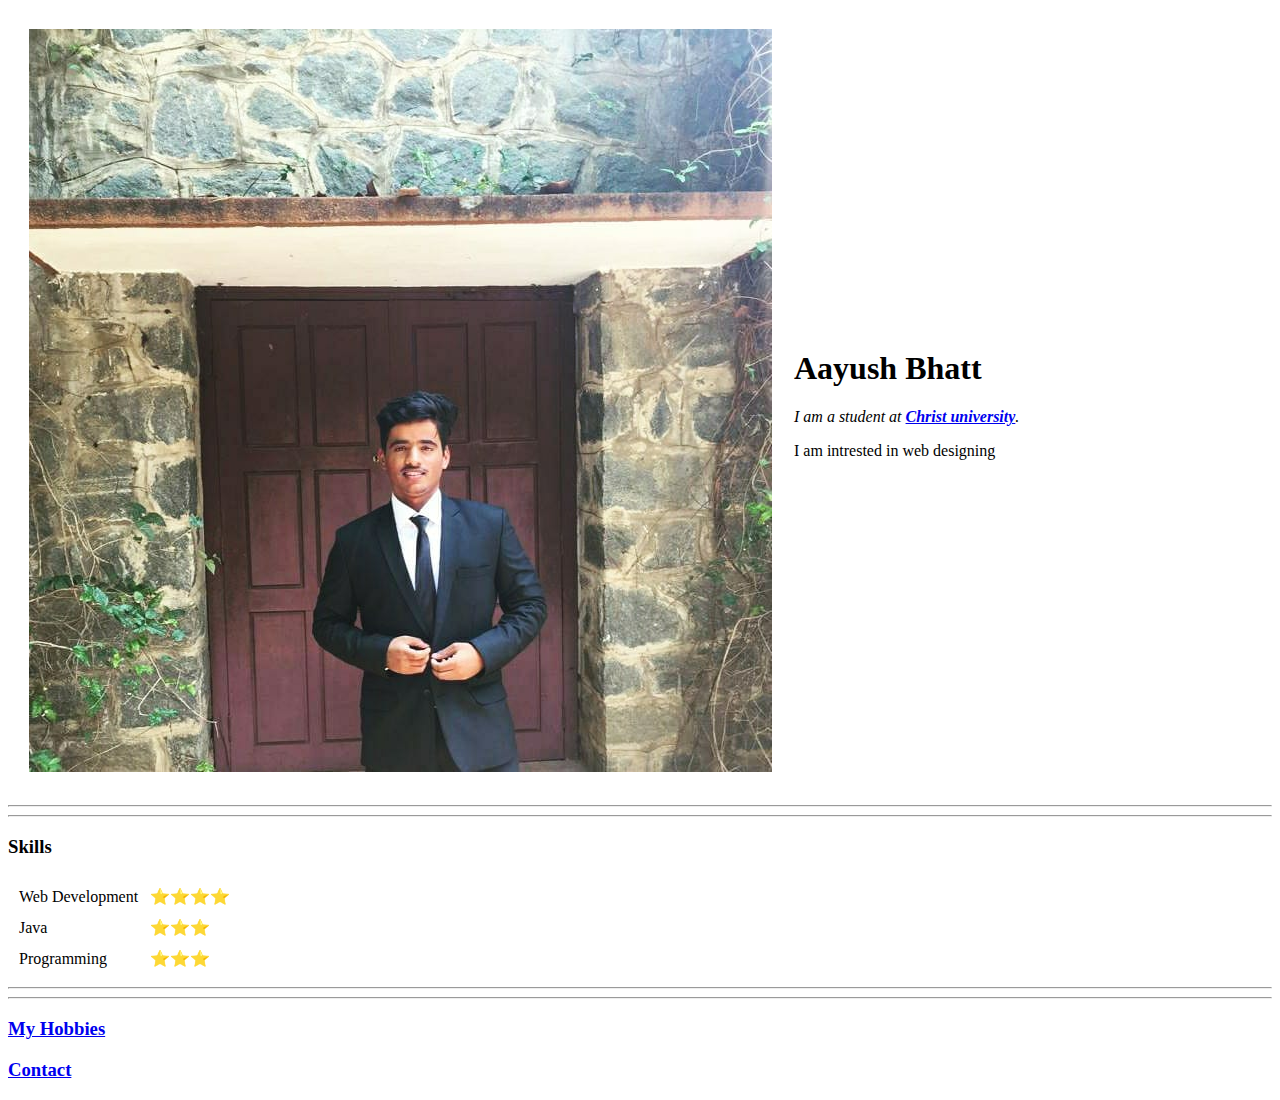
<file: CV-main/index.html>
<!DOCTYPE html>
<html>
  <head>
    <meta charset="utf-8">
    <title>Aayush's CV</title>
  </head>

  <body>
    <table cellspacing="20">
      <tr>
        <td><img src="dp.jpg" alt="picture"></td>
        <td><h1>Aayush Bhatt</h1>
        <p><em>I am a student at <strong><a href="https://christuniversity.in/">Christ university</a></strong>.</em></p>
        <p> I am intrested in web designing </p>
    </table>
    <hr>
   
   
    <hr>
    <h3>Skills</h3>
    <table cellspacing="10">
      <tr>
        <td>Web Development</td>
        <td>⭐️⭐️⭐️⭐️</td>
      </tr>
      <tr>
        <td>Java</td>
        <td>⭐️⭐️⭐️</td>
      </tr>
       <tr>
        <td>Programming</td>
        <td>⭐️⭐️⭐️</td>
      </tr>
    </table>
    <hr>
    <hr>
    <h3> <a href="hobbies.html">My Hobbies</a> </h3>
   <h3> <a href="contact.html">Contact</a> </h3>
  </body>
</html>
</file>
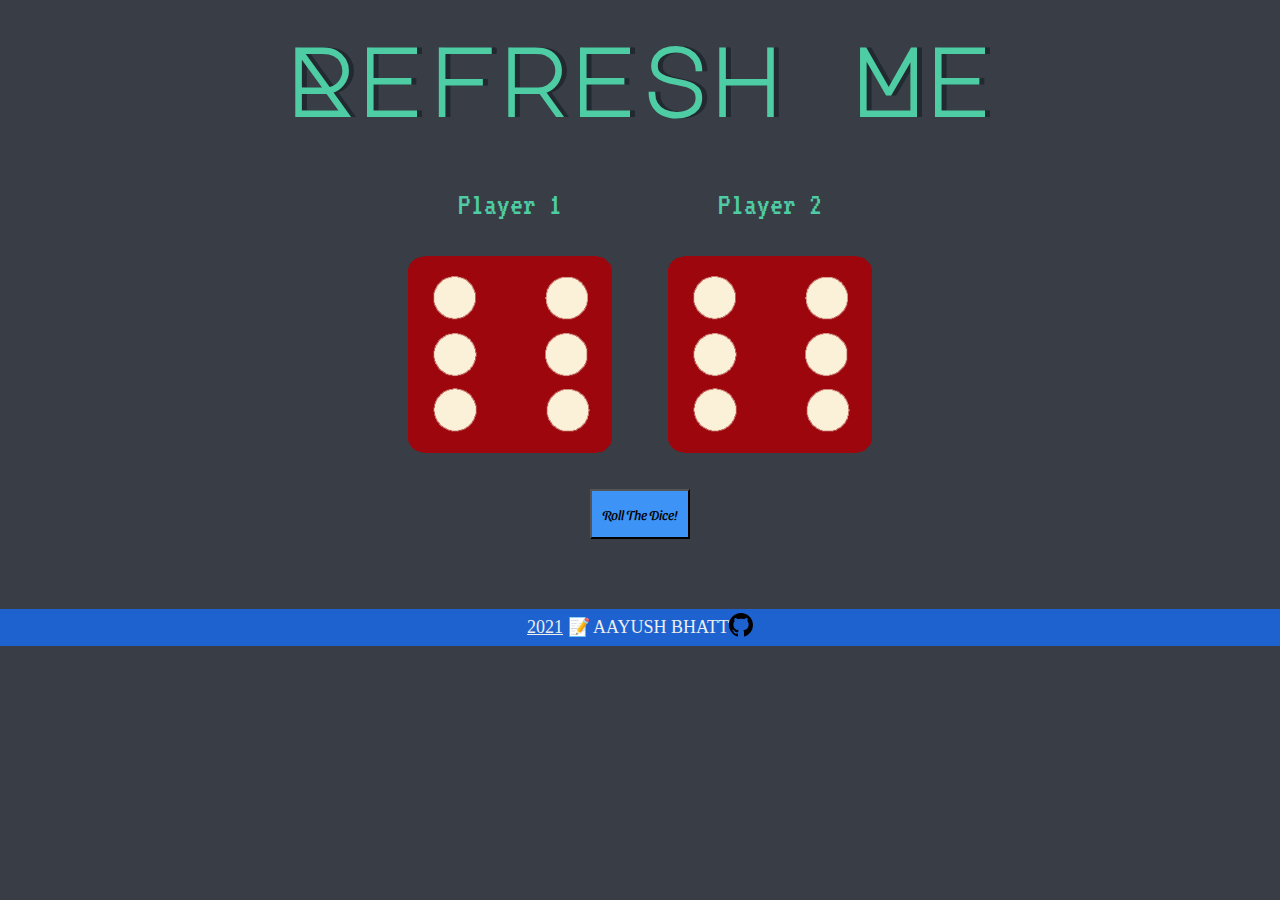
<file: DiceGame/index.html>
<!DOCTYPE html>
<html lang="en" dir="ltr">
  <head>
    <meta charset="utf-8" />
    <meta name="viewport" content="width=device-width, initial-scale=1.0" />
    <title>Dicee</title>
    <link rel="stylesheet" href="styles.css" />
    <link
      href="https://fonts.googleapis.com/css?family=Indie+Flower|Lobster"
      rel="stylesheet"
    />
    <link
      href="https://fonts.googleapis.com/css2?family=Major+Mono+Display&display=swap"
      rel="stylesheet"
    />
    <link
      href="https://fonts.googleapis.com/css2?family=VT323&display=swap"
      rel="stylesheet"
    />
    <link
      href="https://fonts.googleapis.com/css2?family=Pacifico&display=swap"
      rel="stylesheet"
    />
    <link
      href="https://fonts.googleapis.com/css2?family=Pacifico&family=Sansita+Swashed&display=swap"
      rel="stylesheet"
    />
    <link rel="icon" href="images/favicon.ico" />
  </head>
  <body>
    <div class="container">
      <h1 class="title">
        <center>Refresh Me</center>
      </h1>

      <div class="dice">
        <p>Player 1</p>
        <img class="img1" src="images/dice6.png" />
      </div>

      <div class="dice">
        <p>Player 2</p>
        <img class="img2" src="images/dice6.png" />
      </div>

      <div class="left-text">
        <h3></h3>
      </div>

      <div class="right-text">
        <h3></h3>
      </div>

      <div>
        <script src="scrpit.js" charset="utf-8"></script>
      </div>

      <button class="btn" onClick="playGame()">Roll The Dice!</button>
    </div>
  </body>

  <footer>
     <center>
      <u>2021</u> 📝 AAYUSH BHATT<a
        aria-label="Homepage"
        title="GitHub"
        class="footer-octicon"
        href="https://github.com/Aayush-Bhatt"
      ><svg
          aria-hidden="true"
          viewBox="0 0 16 16"
          version="1.1"
          data-view-component="true"
          height="24"
          width="24"
          class="octicon octicon-mark-github"
        >
          <path
            fill-rule="evenodd"
            d="M8 0C3.58 0 0 3.58 0 8c0 3.54 2.29 6.53 5.47 7.59.4.07.55-.17.55-.38 0-.19-.01-.82-.01-1.49-2.01.37-2.53-.49-2.69-.94-.09-.23-.48-.94-.82-1.13-.28-.15-.68-.52-.01-.53.63-.01 1.08.58 1.23.82.72 1.21 1.87.87 2.33.66.07-.52.28-.87.51-1.07-1.78-.2-3.64-.89-3.64-3.95 0-.87.31-1.59.82-2.15-.08-.2-.36-1.02.08-2.12 0 0 .67-.21 2.2.82.64-.18 1.32-.27 2-.27.68 0 1.36.09 2 .27 1.53-1.04 2.2-.82 2.2-.82.44 1.1.16 1.92.08 2.12.51.56.82 1.27.82 2.15 0 3.07-1.87 3.75-3.65 3.95.29.25.54.73.54 1.48 0 1.07-.01 1.93-.01 2.2 0 .21.15.46.55.38A8.013 8.013 0 0016 8c0-4.42-3.58-8-8-8z"
          ></path>
        </svg>        
  </center>
  </footer>
</html>
</file>
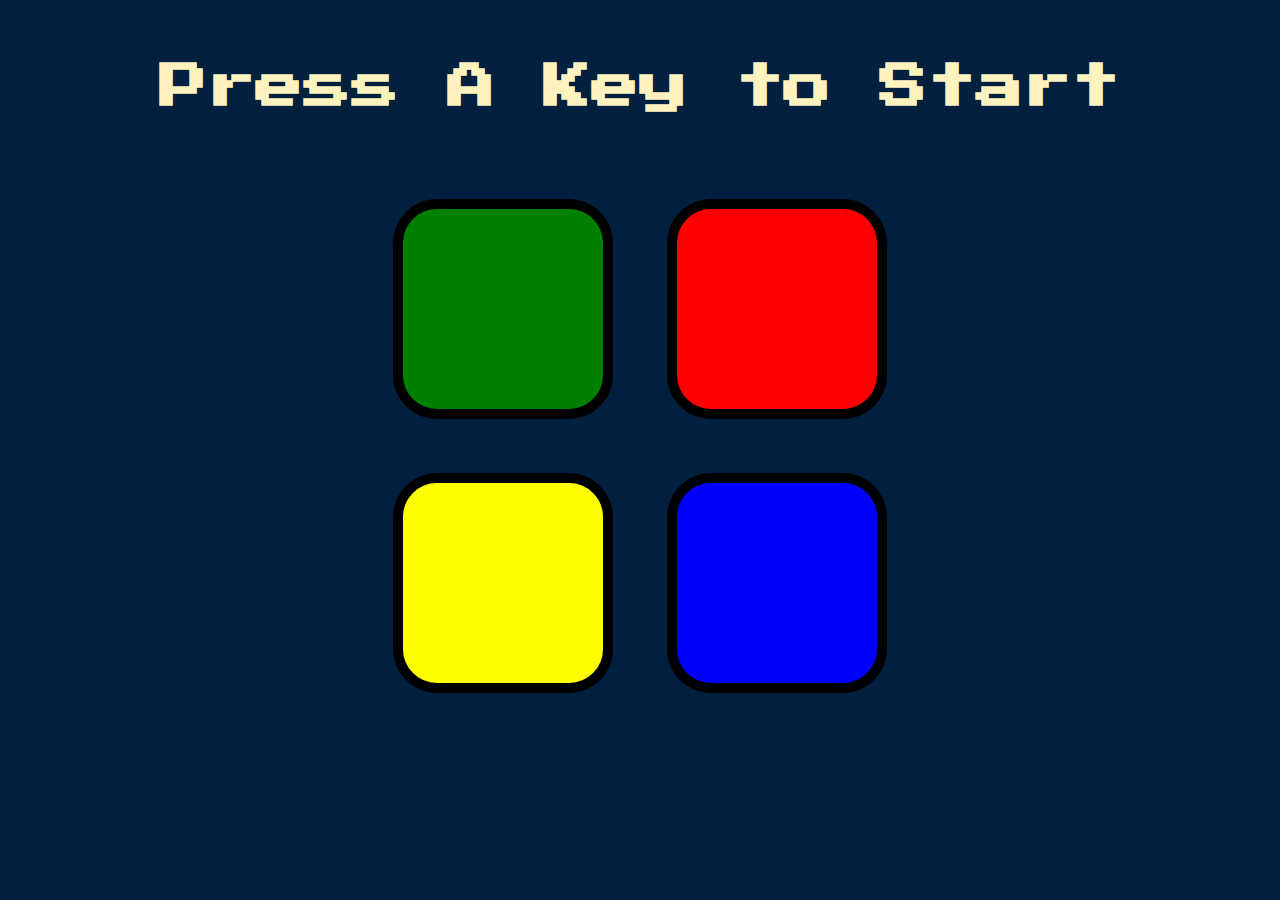
<file: simonchallenge-main/index.html>
<!DOCTYPE html>
<html lang="en" dir="ltr">

<head>
  <meta charset="utf-8">
  <title>Simon</title>
  <link rel="stylesheet" href="styles.css">
  <link href="https://fonts.googleapis.com/css?family=Press+Start+2P" rel="stylesheet">
</head>

<body>
  <h1 id="level-title">Press A Key to Start</h1>
  <div class="container">
    <div lass="row">

      <div type="button" id="green" class="btn green">

      </div>

      <div type="button" id="red" class="btn red">

      </div>
    </div>

    <div class="row">

      <div type="button" id="yellow" class="btn yellow">

      </div>
      <div type="button" id="blue" class="btn blue">

      </div>

    </div>

  </div>

  <script src="https://ajax.googleapis.com/ajax/libs/jquery/3.3.1/jquery.min.js"></script>
  <script src="game.js" charset="utf-8"></script>

</body>

</html>
</file>
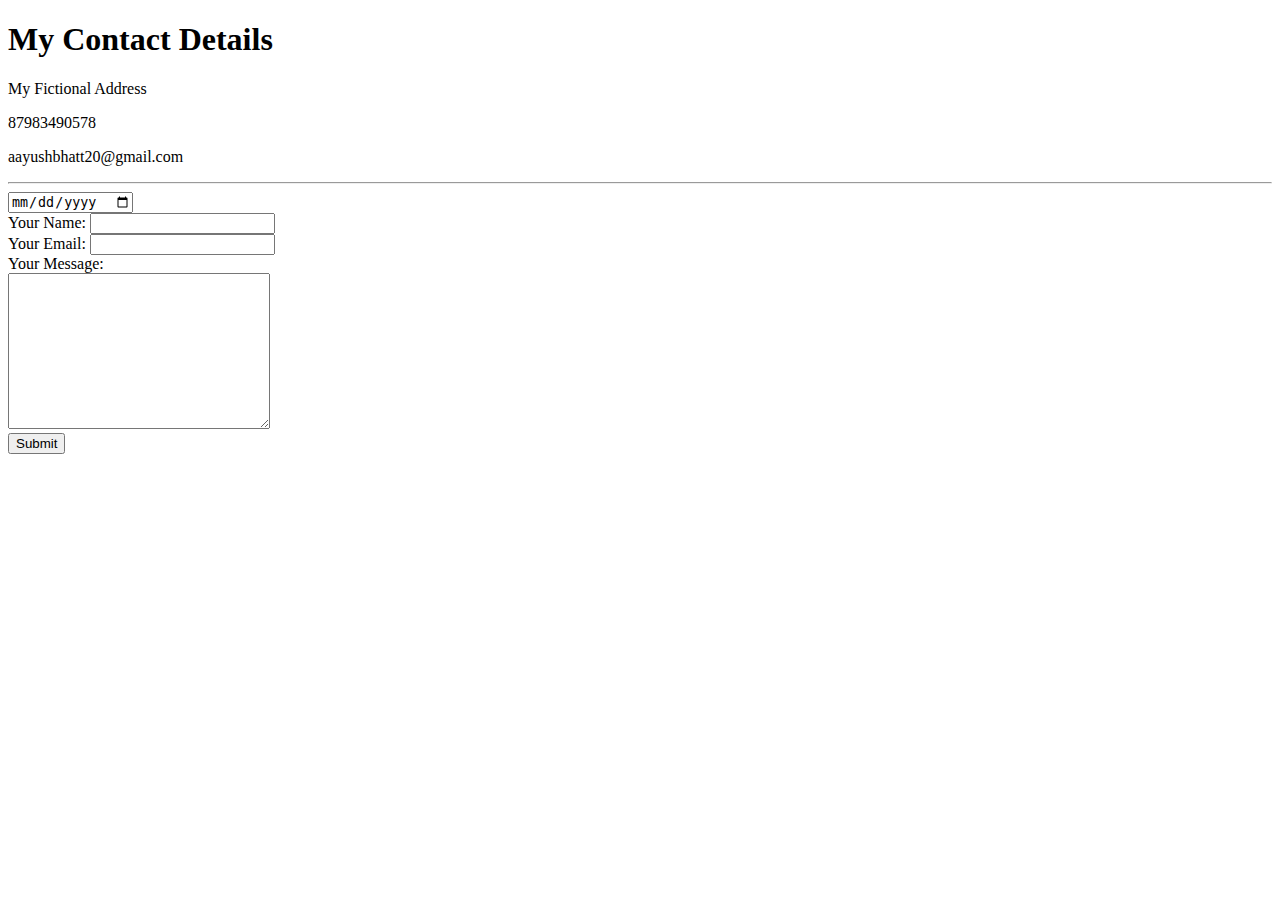
<file: CV-main/contact.html>
<!DOCTYPE html>
<html>
  <head>
    <meta charset="utf-8">
    <title>Contact Me</title>
  </head>
  <body>
    <h1>My Contact Details</h1>
    <p>My Fictional Address</p>
    <p>87983490578</p>
    <p>aayushbhatt20@gmail.com</p>
    <hr>
    <input type="date">
    <form  method="post" enctype="text/plain">
      <label>Your Name:</label>
      <input type="text" name="yourName" value=""><br>
      <label>Your Email:</label>
      <input type="email" name="yourEmail" value=""><br>
      <label>Your Message:</label><br>
      <textarea name="yourMessage" rows="10" cols="30"></textarea><br>
      <input type="submit" name=" ">
    </form>
  </body>
</html>
</file>
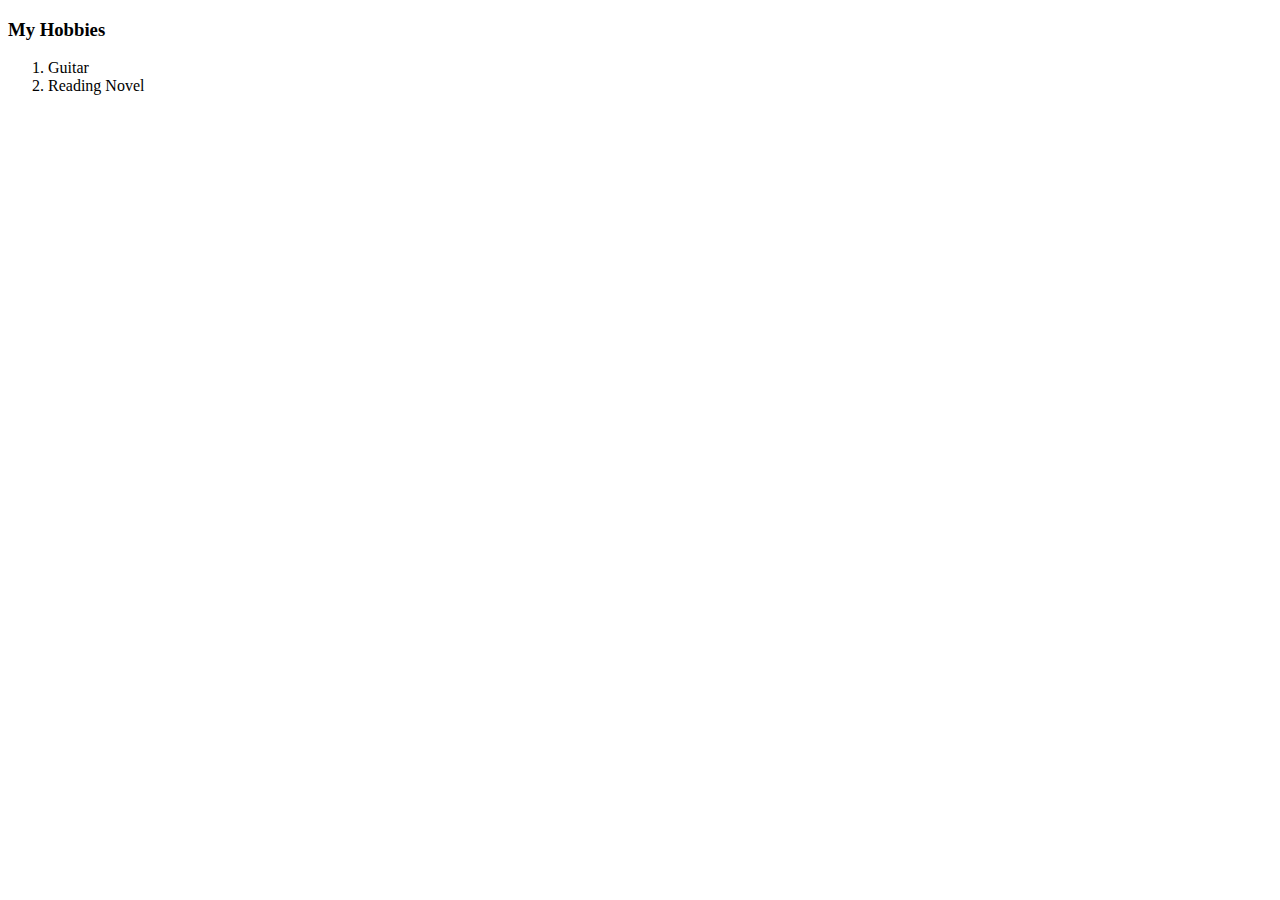
<file: CV-main/hobbies.html>
<!DOCTYPE html>
<html>
  <head>
    <meta charset="utf-8">
    <title>My Hobbies</title>
   
  </head>
  <body>
    <h3>My Hobbies</h3>
    <ol>
      <li>Guitar</li>
      <li>Reading Novel</li>
    </ol>
  </body>
</html>
</file>
<file: DiceGame/styles.css>
.container {
    width: 76%;
    margin: auto;
    text-align: center;
  }
  
  .dice {
    text-align: center;
    display: inline-block;
  }
  
  .left-text,
  .right-text {
    color: #4ecca3;
    font-size: 16px;
  }
  
  .btn {
    margin: 1%;
    width: 100px;
    height: 50px;
    font-family: "Sansita Swashed", cursive;
    background: #3d94f6;
  }
  
  .btn:hover {
    border: solid #337fed 1px;
      background: #1e62d0;
      background-image: -webkit-linear-gradient(top, #1e62d0, #3d94f6);
      background-image: -moz-linear-gradient(top, #1e62d0, #3d94f6);
      background-image: -ms-linear-gradient(top, #1e62d0, #3d94f6);
      background-image: -o-linear-gradient(top, #1e62d0, #3d94f6);
      background-image: linear-gradient(to bottom, #1e62d0, #3d94f6);
      -webkit-border-radius: 20px;
      -moz-border-radius: 20px;
      border-radius: 20px;
      text-decoration: none;
  }
  
  body {
    background-color: #393e46;
  }
  
  h1 {
    margin: 30px;
    font-family: "Major Mono Display", monospace;
    text-shadow: 5px 0 #232931;
    font-size: 6rem;
    color: #4ecca3;
  }
  
  p {
    font-size: 2rem;
    color: #4ecca3;
    font-family: "VT323", monospace;
  }
  
  img {
    width: 80%;
  }
  
  footer {
    margin-top: 60px;
    color: #eeeeee;
    text-align: center;
    font-family: cursive;
    font-size: 18px;
    background: #1e62d0;
    margin-left: -8px;
    margin-right: -8px;
    padding-bottom: 8px;
  }
  
  .octicon {
    position: relative;
    top: 4px;
  }
  
  @media (max-width: 360px) {
    .title {
      text-align: center;
      font-size: 41px;
    }
    .btn {
      margin-bottom: 52px;
    }
  }
</file>
<file: simonchallenge-main/styles.css>
body {
  text-align: center;
  background-color: #011F3F;
}

#level-title {
  font-family: 'Press Start 2P', cursive;
  font-size: 3rem;
  margin:  5%;
  color: #FEF2BF;
}

.container {
  display: block;
  width: 50%;
  margin: auto;

}

.btn {
  margin: 25px;
  display: inline-block;
  height: 200px;
  width: 200px;
  border: 10px solid black;
  border-radius: 20%;
}

.game-over {
  background-color: red;
  opacity: 0.8;
}

.red {
  background-color: red;
}

.green {
  background-color: green;
}

.blue {
  background-color: blue;
}

.yellow {
  background-color: yellow;
}

.pressed {
  box-shadow: 0 0 20px white;
  background-color: grey;
}
</file>
